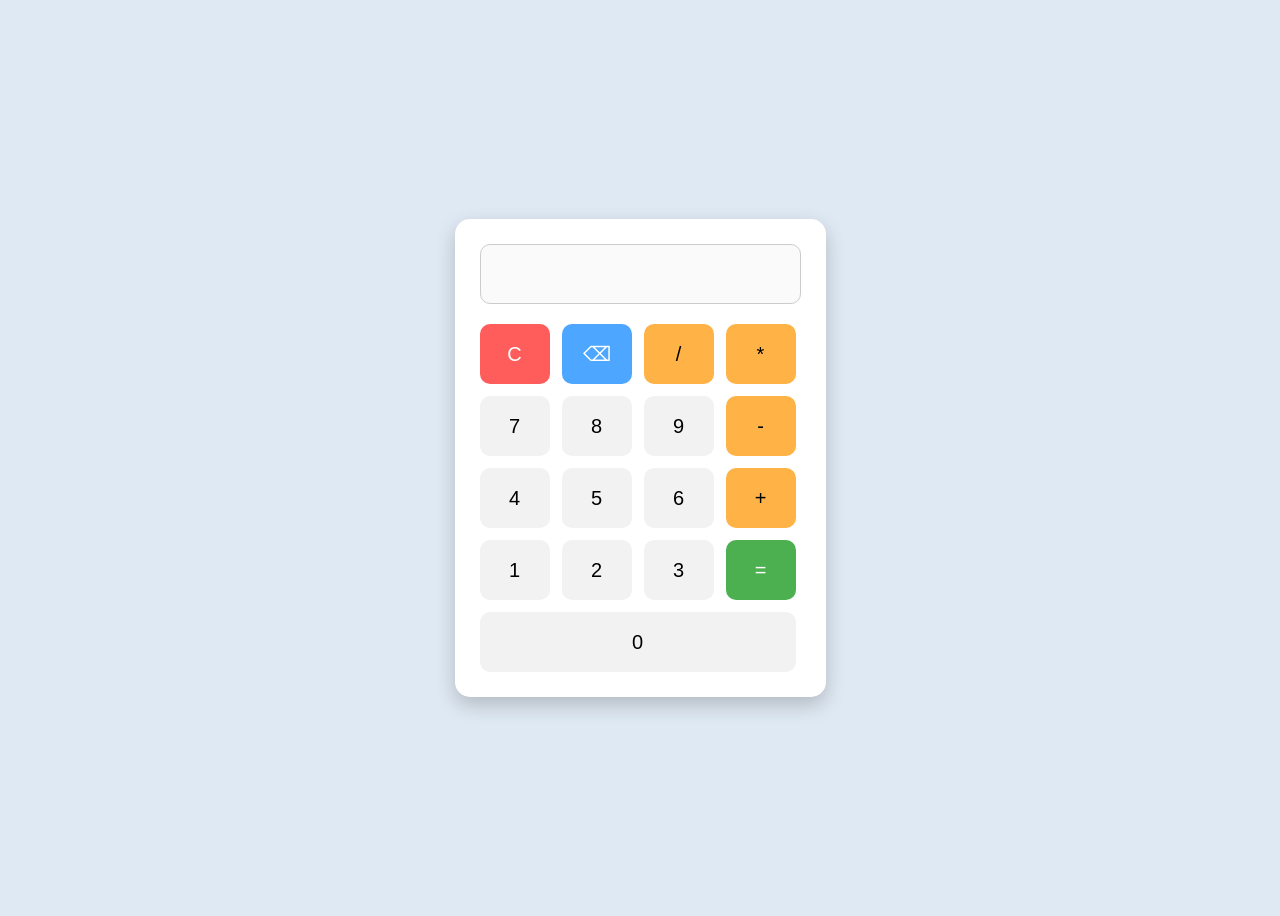
<file: lab_exam/index.html>
<!DOCTYPE html>
<html>

<head>
    <title>Color Calculator</title>
    <link rel="stylesheet" href="style.css">
</head>

<body>

<div class="calculator">

    <input type="text" id="display" disabled>

    <div class="buttons">

        <button class="clear" onclick="clearDisplay()">C</button>
        <button class="delete" onclick="deleteLast()">⌫</button>
        <button class="operator" onclick="appendValue('/')">/</button>
        <button class="operator" onclick="appendValue('*')">*</button>

        <button onclick="appendValue('7')">7</button>
        <button onclick="appendValue('8')">8</button>
        <button onclick="appendValue('9')">9</button>
        <button class="operator" onclick="appendValue('-')">-</button>

        <button onclick="appendValue('4')">4</button>
        <button onclick="appendValue('5')">5</button>
        <button onclick="appendValue('6')">6</button>
        <button class="operator" onclick="appendValue('+')">+</button>

        <button onclick="appendValue('1')">1</button>
        <button onclick="appendValue('2')">2</button>
        <button onclick="appendValue('3')">3</button>
        <button class="equal" onclick="calculate()">=</button>

        <button class="zero" onclick="appendValue('0')">0</button>

    </div>

</div>

<script src="script.js"></script>

</body>
</html>
</file>
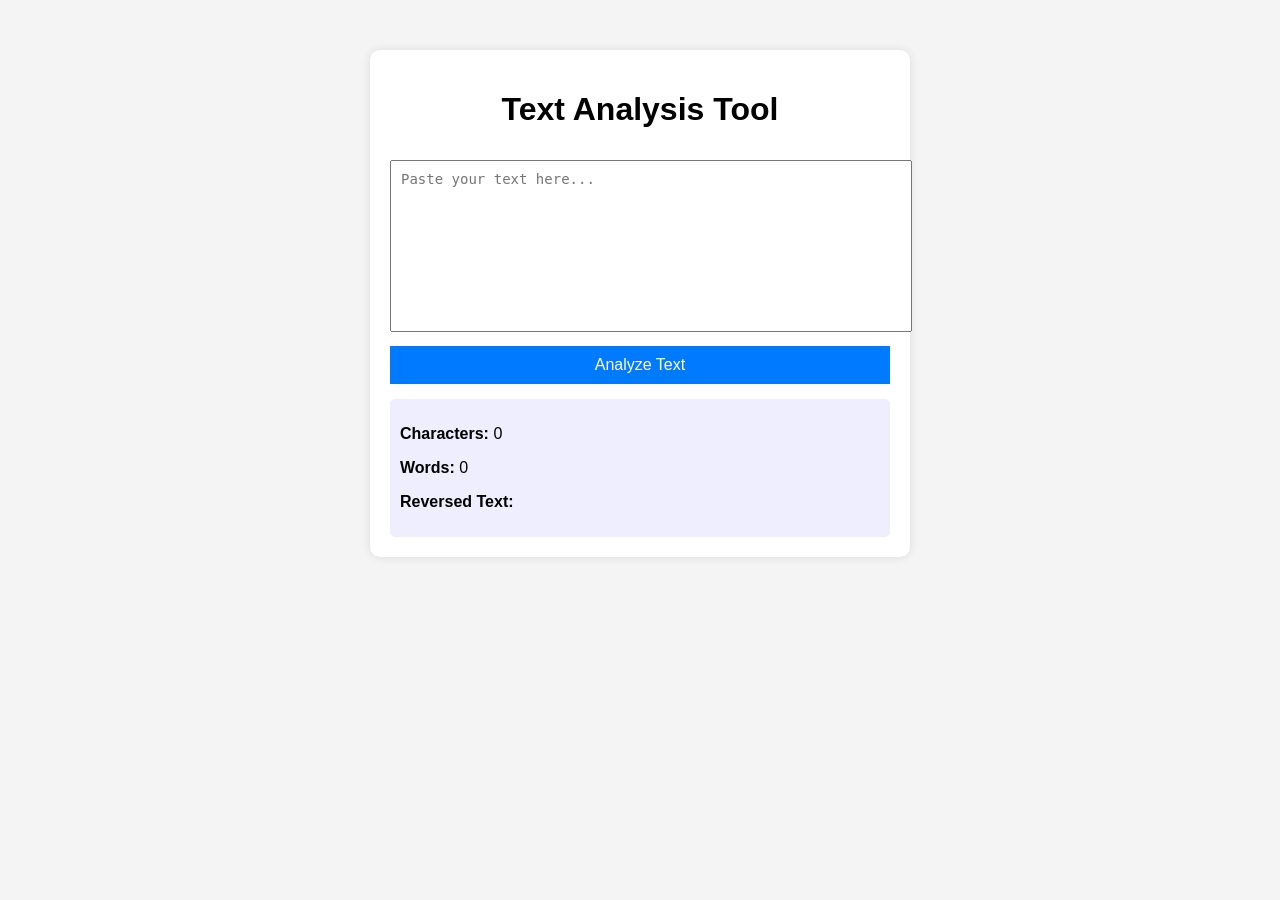
<file: lab_practice_4/index.html>
<!DOCTYPE html>
<html lang="en">
<head>
    <meta charset="UTF-8">
    <title>Text Analysis Tool</title>
    <link rel="stylesheet" href="style.css">
</head>
<body>

    <div class="container">
        <h1>Text Analysis Tool</h1>

        <textarea id="textInput" placeholder="Paste your text here..."></textarea>

        <button onclick="analyzeText()">Analyze Text</button>

        <div id="result">
            <p><strong>Characters:</strong> <span id="charCount">0</span></p>
            <p><strong>Words:</strong> <span id="wordCount">0</span></p>
            <p><strong>Reversed Text:</strong></p>
            <p id="reversedText"></p>
        </div>
    </div>

    <script src="script.js"></script>
</body>
</html>
</file>
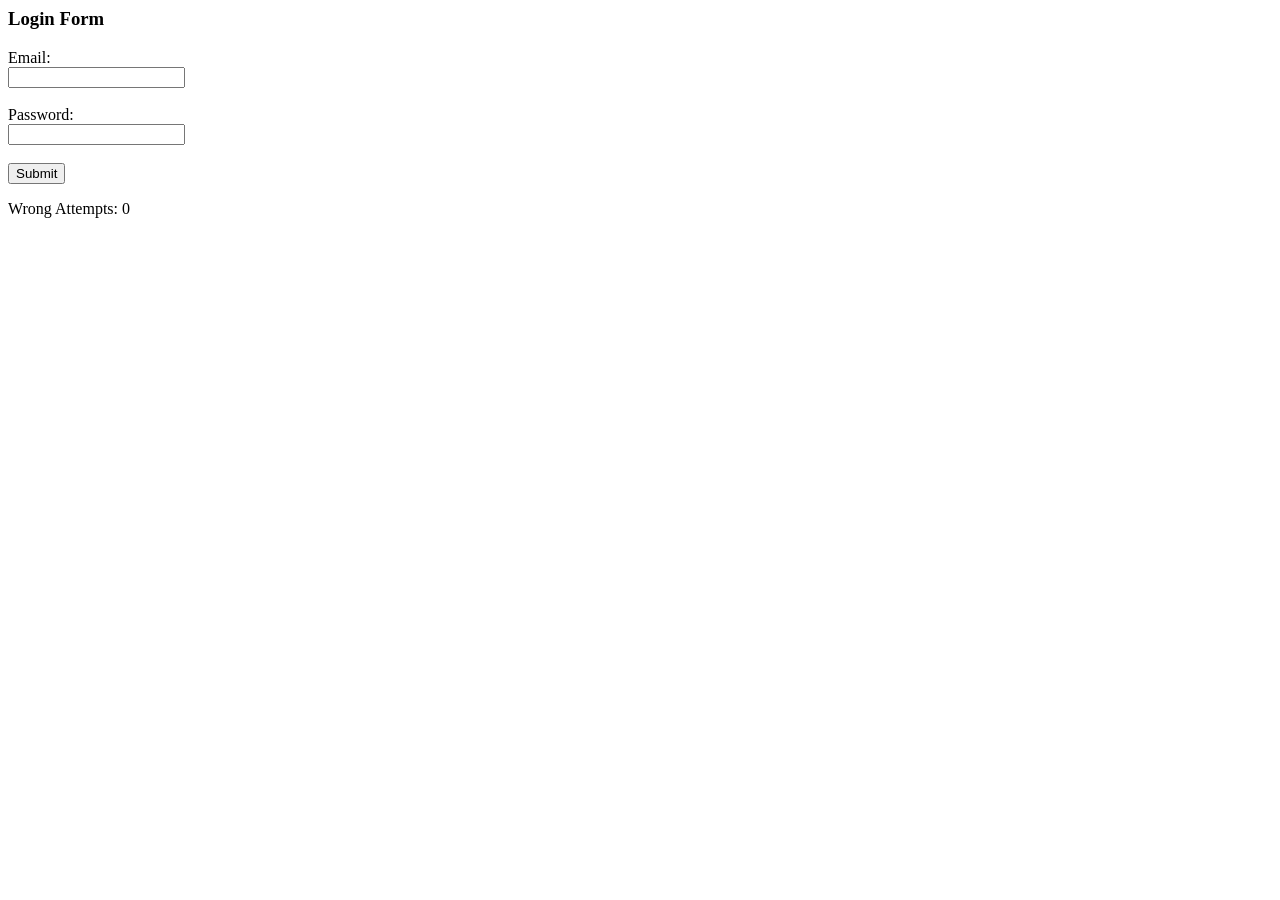
<file: lab_practice_3/login.html>
<html>

<head>
<title>Login Form</title>
<script src="script.js"></script>
</head>

<body>

<h3>Login Form</h3>

<form onsubmit="return checkForm()">

Email:<br>
<input type="text" id="email"><br><br>

Password:<br>
<input type="password" id="password"><br><br>

<input type="submit" value="Submit">

</form>

<p id="msg"></p>
<p id="count">Wrong Attempts: 0</p>

</body>

</html>
</file>
<file: lab_exam/style.css>
body{
    font-family: Arial;
    background:#dfe9f3;

    display:flex;
    justify-content:center;
    align-items:center;

    height:100vh;
}

.calculator{
    background:white;
    padding:25px;
    border-radius:15px;
    box-shadow:0px 8px 20px rgba(0,0,0,0.2);
}

#display{
    width:100%;
    height:60px;
    margin-bottom:20px;

    font-size:24px;
    text-align:right;
    padding:10px;

    border-radius:10px;
    border:1px solid #ccc;

    box-sizing:border-box;
}

.buttons{
    display:grid;
    grid-template-columns:repeat(4,70px);
    gap:12px;
}

button{
    height:60px;
    font-size:20px;
    border:none;
    border-radius:10px;
    background:#f2f2f2;
    cursor:pointer;
}

button:hover{
    background:#e0e0e0;
}

.operator{
    background:#ffb347;
}

.equal{
    background:#4CAF50;
    color:white;
}

.clear{
    background:#ff5c5c;
    color:white;
}

.delete{
    background:#4da6ff;
    color:white;
}

.zero{
    grid-column:span 4;
}
</file>
<file: lab_practice_4/style.css>
body {
    font-family: Arial, sans-serif;
    background-color: #f4f4f4;
    display: flex;
    justify-content: center;
    margin-top: 50px;
}

.container {
    width: 500px;
    background: white;
    padding: 20px;
    border-radius: 10px;
    box-shadow: 0 0 10px rgba(0,0,0,0.1);
}

h1 {
    text-align: center;
}

textarea {
    width: 100%;
    height: 150px;
    padding: 10px;
    margin-top: 10px;
    resize: none;
    font-size: 14px;
}

button {
    width: 100%;
    padding: 10px;
    margin-top: 10px;
    background-color: #007BFF;
    color: white;
    border: none;
    cursor: pointer;
    font-size: 16px;
}

button:hover {
    background-color: #0056b3;
}

#result {
    margin-top: 15px;
    padding: 10px;
    background: #eef;
    border-radius: 5px;
}

#reversedText {
    word-wrap: break-word;
    color: #333;
}
</file>
